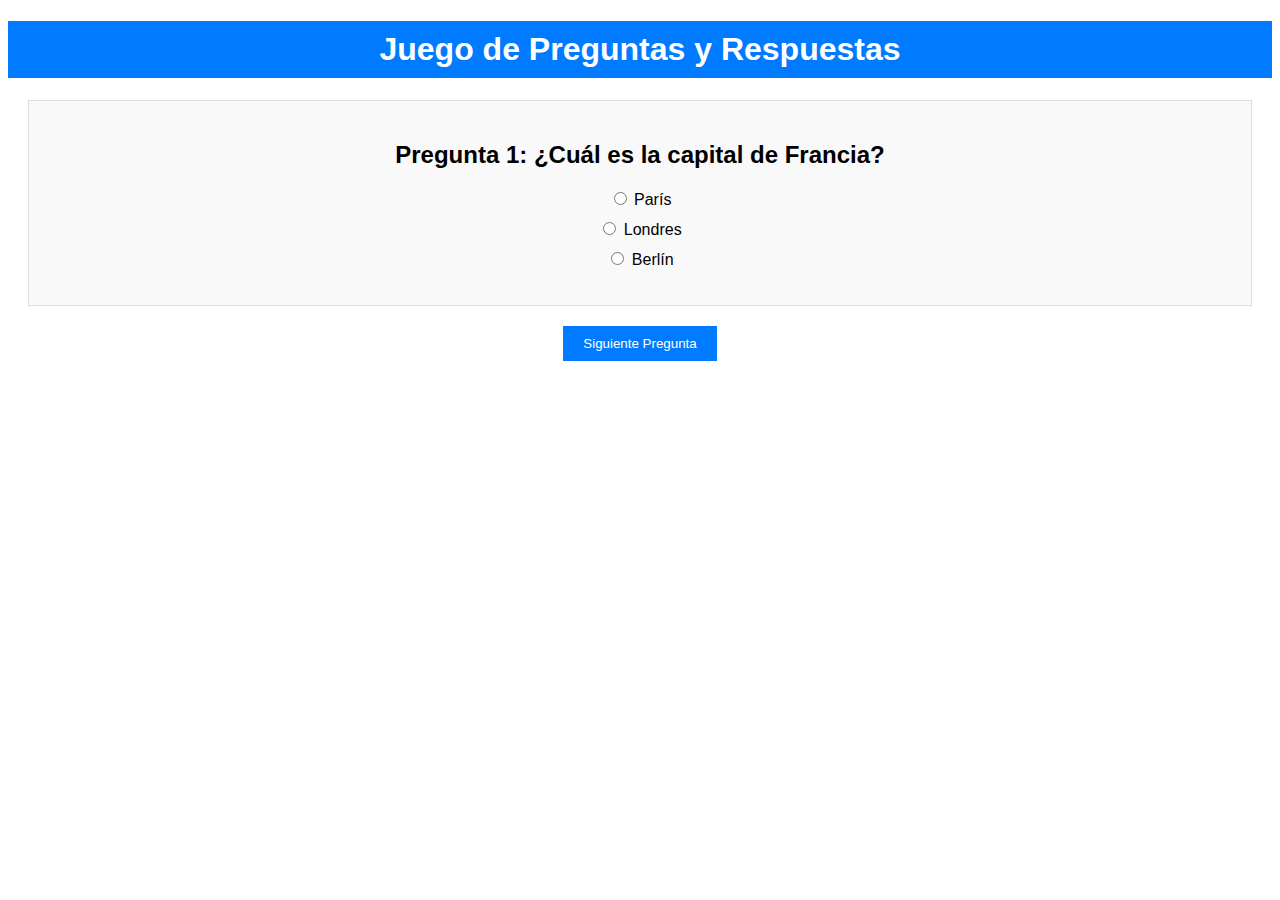
<file: ejercicio10/index.html>
<!DOCTYPE html>
<html lang="es">
<head>
    <meta charset="UTF-8">
    <meta name="viewport" content="width=device-width, initial-scale=1.0">
    <title>Juego de Preguntas y Respuestas</title>
    <link href="style.css" rel="stylesheet" />
</head>
<body>
    <h1>Juego de Preguntas y Respuestas</h1>
    <div id="question-container">
        <h2 id="question">Pregunta 1: ¿Cuál es la capital de Francia?</h2>
        <ul>
            <li><input type="radio" name="q1" value="paris"> París</li>
            <li><input type="radio" name="q1" value="london"> Londres</li>
            <li><input type="radio" name="q1" value="berlin"> Berlín</li>
        </ul>
    </div>
    <button id="next-button">Siguiente Pregunta</button>
    <div id="result">
        <h2>Puntuación Final:</h2>
        <p id="score">0</p>
    </div>
</body>
<script src="imagen.js" type="text/javascript"></script>
</html>
</file>
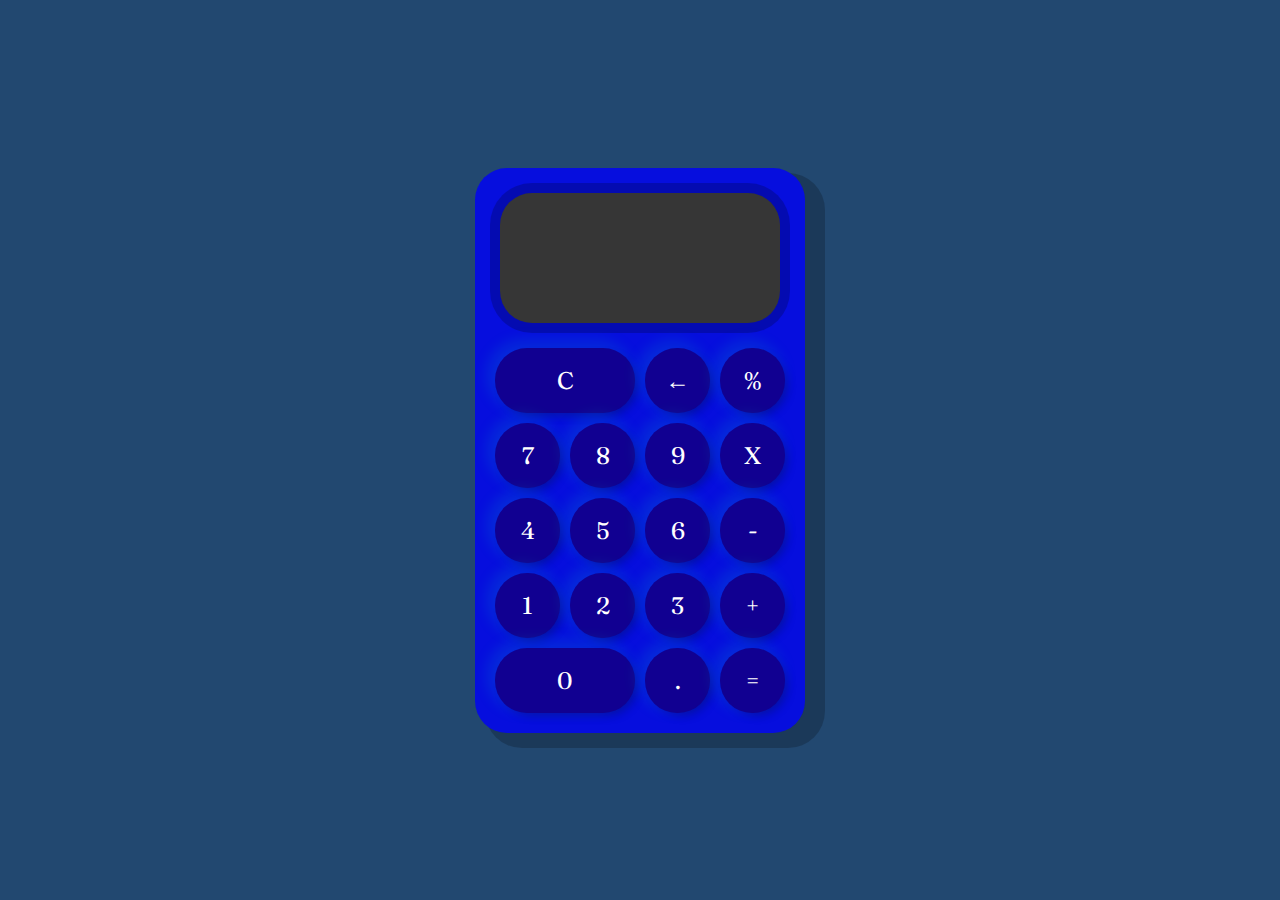
<file: ejercicio2/index.html>
<!DOCTYPE html>
<html lang="es">
<head>
    <meta charset="UTF-8">
    <meta name="viewport" content="width=device-width, initial-scale=1.0">
    <title>Calculadora</title>
    <link href="https://fonts.googleapis.com/css2?family=Fraunces&display=swap" rel="stylesheet">
    <link href="style.css" rel="stylesheet" />
</head>
<body>
    <div class="container">
        <div class="calculadora">
            <div class="display">
                <div id="valor-anterior"></div>
                <div id="valor-actual"></div>
            </div>
            <button class="col-2" onclick="display.borrarTodo()">C</button>
            <button onclick="display.borrar()">&larr;</button>
            <button class="operador" value="dividir">%</button>
            <button class="numero">7</button>
            <button class="numero">8</button>
            <button class="numero">9</button>
            <button class="operador" value="multiplicar">X</button>
            <button class="numero">4</button>
            <button class="numero">5</button>
            <button class="numero">6</button>
            <button class="operador" value="restar">-</button>
            <button class="numero">1</button>
            <button class="numero">2</button>
            <button class="numero">3</button>
            <button class="operador" value="sumar">+</button>
            <button class="col-2 numero">0</button>
            <button class="numero">.</button>
            <button class="operador" value="igual">=</button>
        </div>
    </div>
</body>
<script src="calculadora.js" type="text/javascript"></script>
</html>
</file>
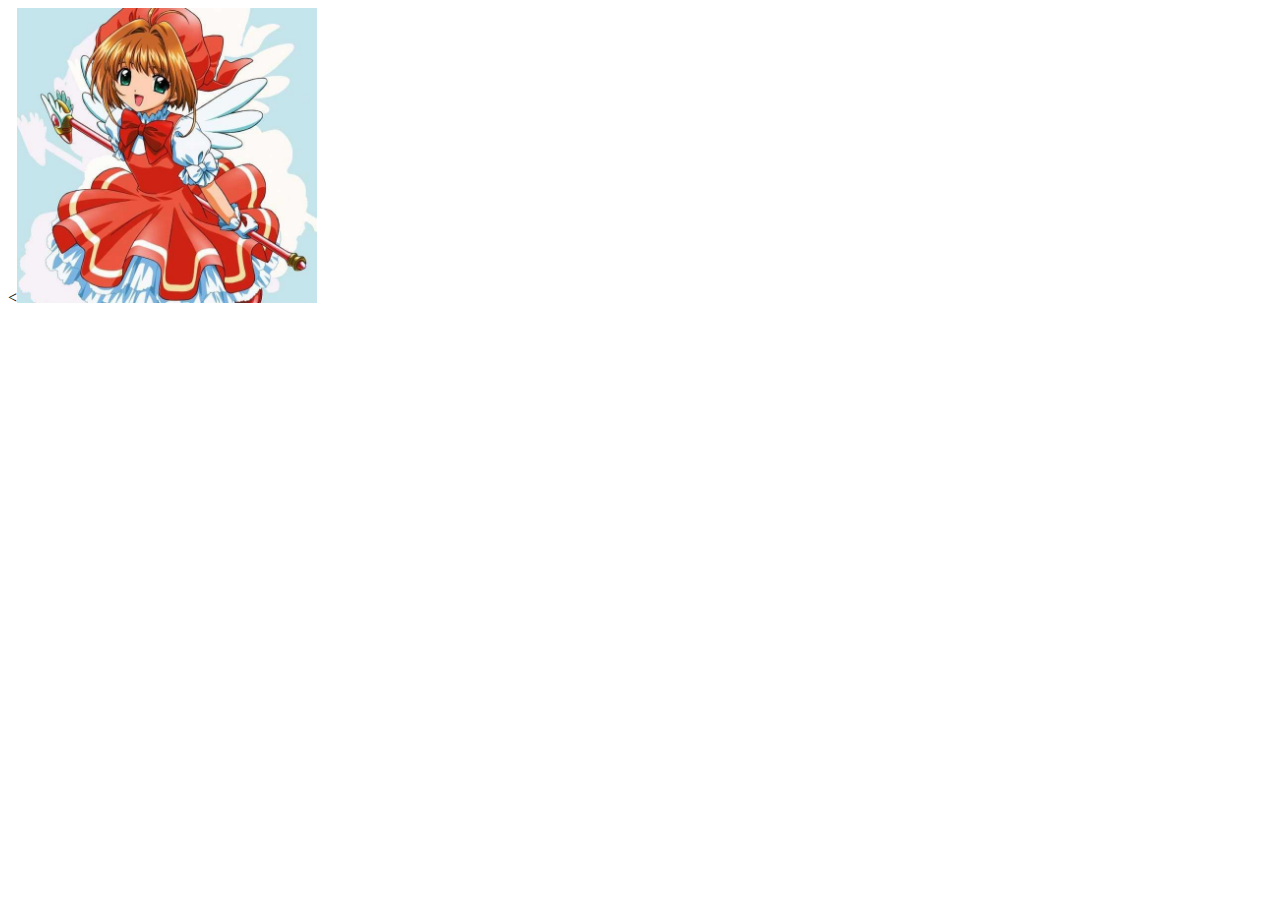
<file: ejercicio3/index.html>
<!DOCTYPE html>
<html lang="es">
<head>
    <meta charset="UTF-8">
    <meta name="viewport" content="width=device-width, initial-scale=1.0">
    <title>Cambio de Imagen al Pasar el Ratón</title>
    <link href="https://fonts.googleapis.com/css2?family=Fraunces&display=swap" rel="stylesheet">
    <link href="style.css" rel="stylesheet" />
</head>
<body>
    <div class="container">
        <<img id="imagen" src="imagen1.jpg" alt="Imagen 1" onmouseover="cambiarImagen()" onmouseout="restaurarImagen()">
    </div>
</body>
<script src="imagen.js" type="text/javascript"></script>
</html>
</file>
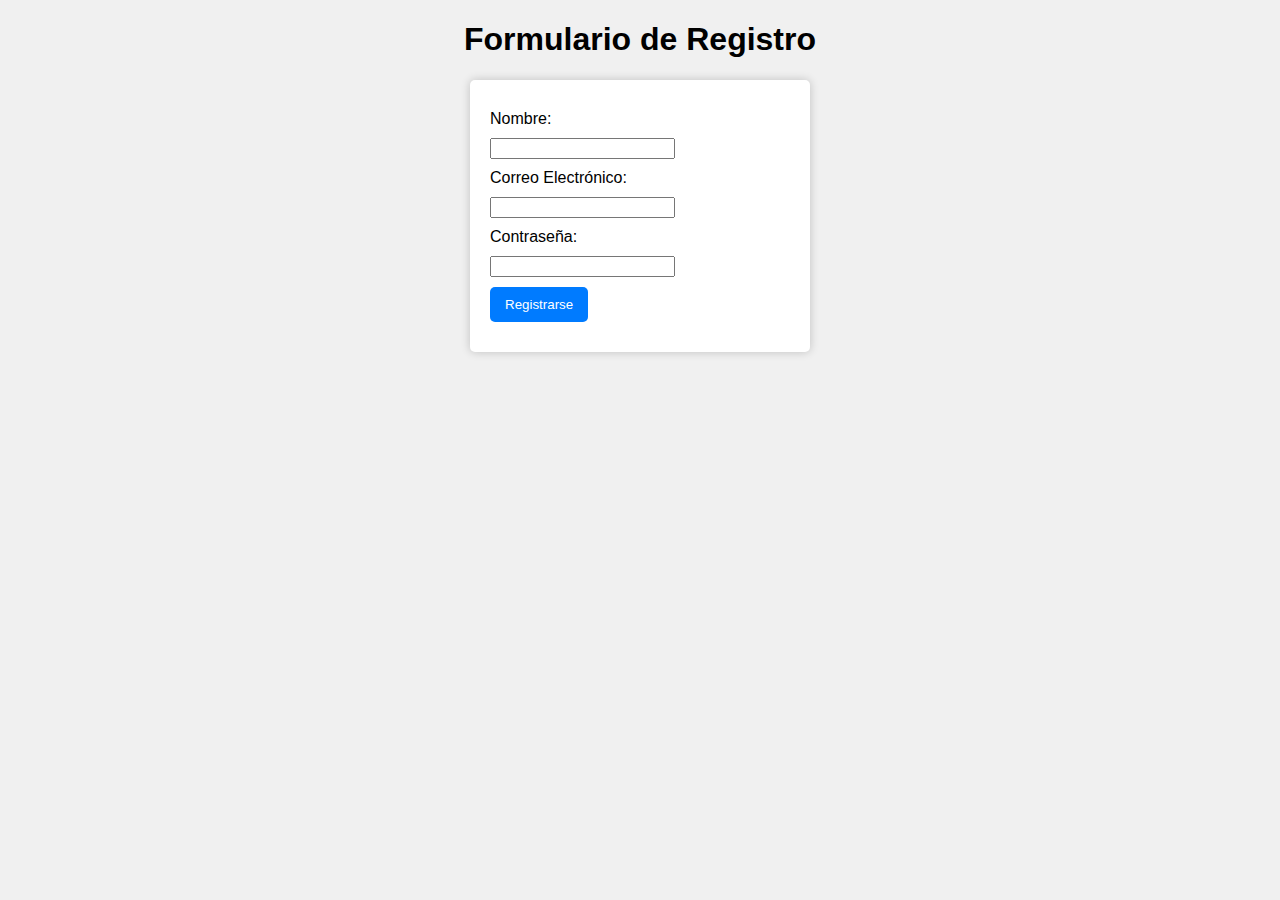
<file: ejercicio5/index.html>
<!DOCTYPE html>
<html lang="es">
<head>
    <meta charset="UTF-8">
    <meta name="viewport" content="width=device-width, initial-scale=1.0">
    <title>Cambio de Imagen al Pasar el Ratón</title>
    <link href="https://fonts.googleapis.com/css2?family=Fraunces&display=swap" rel="stylesheet">
    <link href="style.css" rel="stylesheet" />
</head>
<body>
    <h1>Formulario de Registro</h1>
    <form onsubmit="return validarFormulario();" action="procesar.php" method="post">
        <label for="nombre">Nombre:</label>
        <input type="text" id="nombre" name="nombre" required>
        
        <label for="correo">Correo Electrónico:</label>
        <input type="email" id="correo" name="correo" required>
        
        <label for="contraseña">Contraseña:</label>
        <input type="password" id="contraseña" name="contraseña" required>
        
        <input type="submit" value="Registrarse">
    </form>
</body>
<script src="validacion.js" type="text/javascript"></script>
</html>
</file>
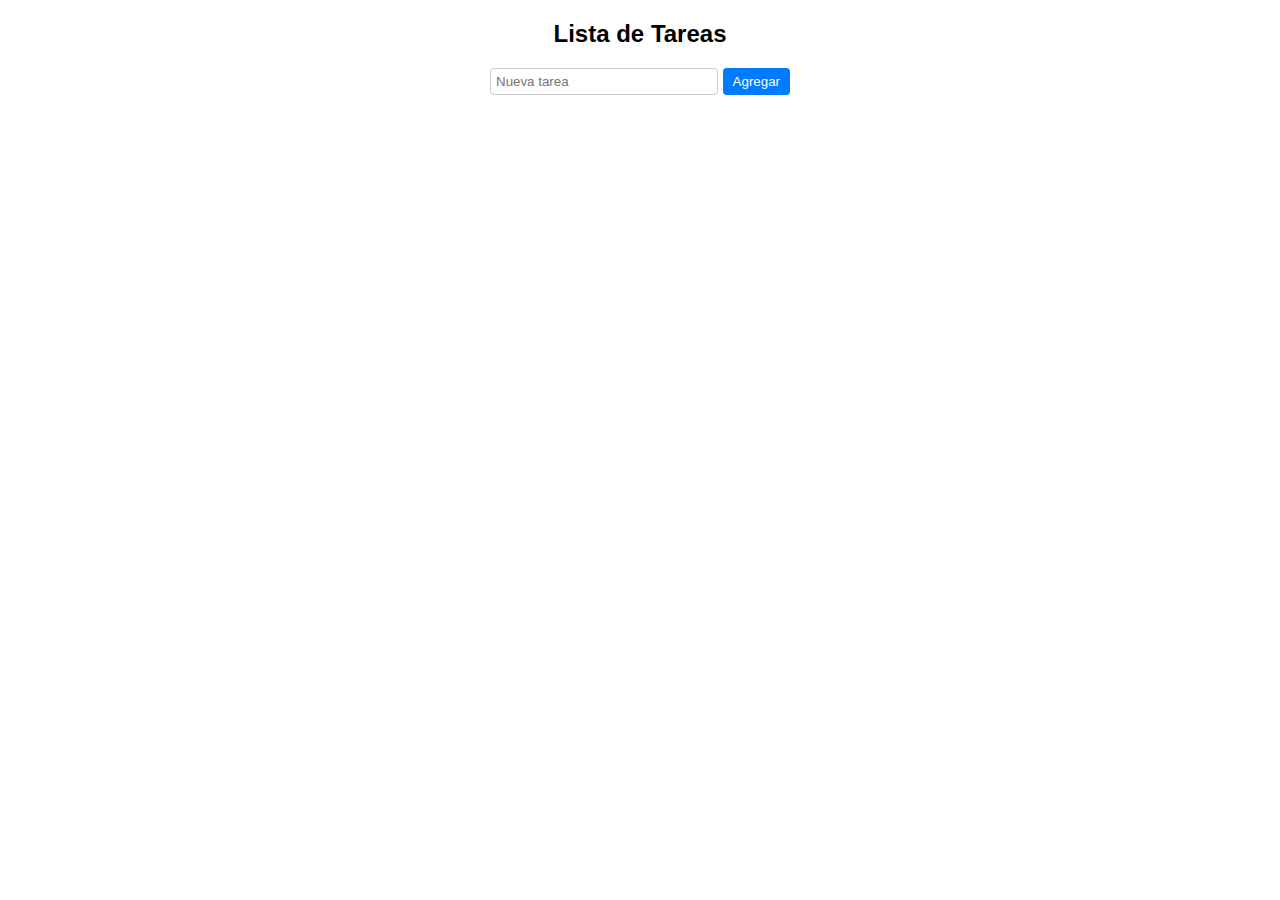
<file: ejercicio6/index.html>
<!DOCTYPE html>
<html lang="es">
<head>
    <meta charset="UTF-8">
    <meta name="viewport" content="width=device-width, initial-scale=1.0">
    <title>Cambio de Imagen al Pasar el Ratón</title>
    <link href="https://fonts.googleapis.com/css2?family=Fraunces&display=swap" rel="stylesheet">
    <link href="style.css" rel="stylesheet" />
</head>
<body>
    <div id="tareas">
        <h2>Lista de Tareas</h2>
        <div id="nueva-tarea">
            <input type="text" id="tarea" placeholder="Nueva tarea">
            <button onclick="agregarTarea()">Agregar</button>
        </div>
        <ul id="lista-tareas">
            <!-- Tareas se agregan y eliminan dinámicamente aquí -->
        </ul>
    </div>
</body>
<script src="lista.js" type="text/javascript"></script>
</html>
</file>
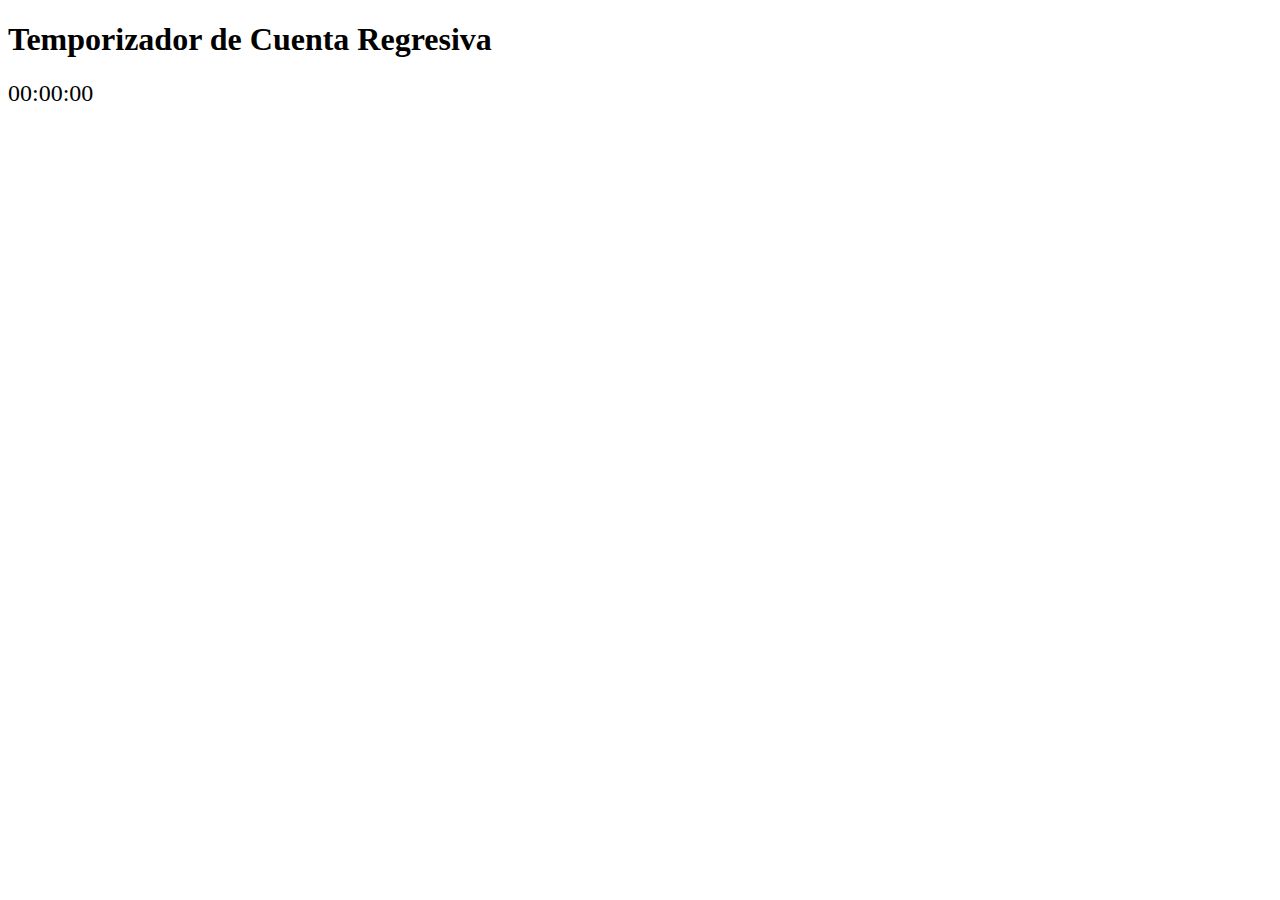
<file: ejercicio9/index.html>
<!DOCTYPE html>
<html lang="es">
<head>
    <meta charset="UTF-8">
    <meta name="viewport" content="width=device-width, initial-scale=1.0">
    <title>Temporizador de Cuenta Regresiva</title>
    <link href="style.css" rel="stylesheet" />
</head>
<body>
    <h1>Temporizador de Cuenta Regresiva</h1>
    <div id="countdown">00:00:00</div>
</body>
<script src="imagen.js" type="text/javascript"></script>
</html>
</file>
<file: ejercicio10/style.css>
body {
  font-family: Arial, sans-serif;
  text-align: center;
}

h1 {
  background-color: #007BFF;
  color: #fff;
  padding: 10px;
}

#question-container {
  border: 1px solid #ddd;
  padding: 20px;
  background-color: #f9f9f9;
  margin: 20px;
}

ul {
  list-style: none;
  padding: 0;
}

li {
  margin: 10px 0;
}

#next-button {
  background-color: #007BFF;
  color: #fff;
  padding: 10px 20px;
  border: none;
  cursor: pointer;
}

#result {
  display: none;
  background-color: #64DD17;
  padding: 20px;
  border: 1px solid #4CAF50;
  margin: 20px;
}

#score {
  font-size: 24px;
  color: #fff;
  margin: 10px;
}
</file>
<file: ejercicio2/style.css>
* {
    font-family: 'Fraunces', serif;
    color: #fff;
}

body {
    margin: 0;
    background-color: #224870;
}

.container {
    display: flex;
    justify-content: center;
    align-items: center;
    height: 100vh;
}

.calculadora {
    display: grid;
    grid-template-columns: repeat(4, 75px);
    grid-template-rows: 160px repeat(5, 75px);
    background-color: #060ede;
    padding: 15px;
    border-radius: 32px;
    box-shadow: 15px 10px 0px 5px #00000033;
}

button {
    cursor: pointer;
    margin: 5px;
    padding: 0;
    border-radius: 32px;
    font-size: 1.5em;
    border: none;
    background-color: #110091;
    box-shadow: 5px 5px 10px -3px #00000040, -5px -5px 15px 3px #00ffc11f;
}

button:active {
    background-color: #0d0073;;
}

button:focus {
    outline: none;
}

.col-2 {
    grid-column: span 2;
}

.display {
    grid-column: 1 / -1;
    padding: 16px;
    display: flex;
    margin: 10px 10px 20px;
    flex-direction: column;
    align-items: flex-end;
    background-color: #363636;
    border-radius: 32px;
    text-align: right;
    justify-content: space-between;
    word-break: break-all;
    box-shadow: 0px 0px 0px 10px #00000033;
}

#valor-actual {
    font-size: 1.5em;
}

#valor-anterior {
    font-size: 2em;
}
</file>
<file: ejercicio3/style.css>
/* Estilo para la imagen */
  #imagen {
    width: 300px;
    transition: transform 0.5s;
}

/* Estilo para la imagen cuando se pasa el ratón */
#imagen:hover {
    transform: scale(1.2); /* Aumenta el tamaño al 120% */
}
</file>
<file: ejercicio5/style.css>
body {
  font-family: Arial, sans-serif;
  background-color: #f0f0f0;
}
h1 {
  text-align: center;
}
form {
  max-width: 300px;
  margin: 0 auto;
  background-color: #fff;
  padding: 20px;
  border-radius: 5px;
  box-shadow: 0 0 10px rgba(0, 0, 0, 0.2);
}
label, input {
  display: block;
  margin: 10px 0;
}
input[type="submit"] {
  background-color: #007bff;
  color: #fff;
  padding: 10px 15px;
  border: none;
  border-radius: 5px;
  cursor: pointer;
}
input[type="submit"]:hover {
  background-color: #0056b3;
}
</file>
<file: ejercicio6/style.css>
body {
  font-family: Arial, sans-serif;
}
#tareas {
  max-width: 300px;
  margin: 0 auto;
}
#tareas h2 {
  text-align: center;
}
#nueva-tarea {
  display: flex;
}
#nueva-tarea input[type="text"] {
  flex: 1;
  padding: 5px;
  border: 1px solid #ccc;
  border-radius: 4px;
}
#nueva-tarea button {
  background-color: #007bff;
  color: #fff;
  border: none;
  border-radius: 4px;
  padding: 5px 10px;
  margin-left: 5px;
  cursor: pointer;
}
#nueva-tarea button:hover {
  background-color: #0056b3;
}
ul {
  list-style-type: none;
  padding: 0;
}
li {
  display: flex;
  justify-content: space-between;
  padding: 5px;
  border: 1px solid #ccc;
  border-radius: 4px;
  margin-top: 5px;
}
li button {
  background-color: #ff0000;
  color: #fff;
  border: none;
  border-radius: 4px;
  padding: 5px 10px;
  cursor: pointer;
}
</file>
<file: ejercicio9/style.css>
#countdown {
  font-size: 24px;
}
</file>
